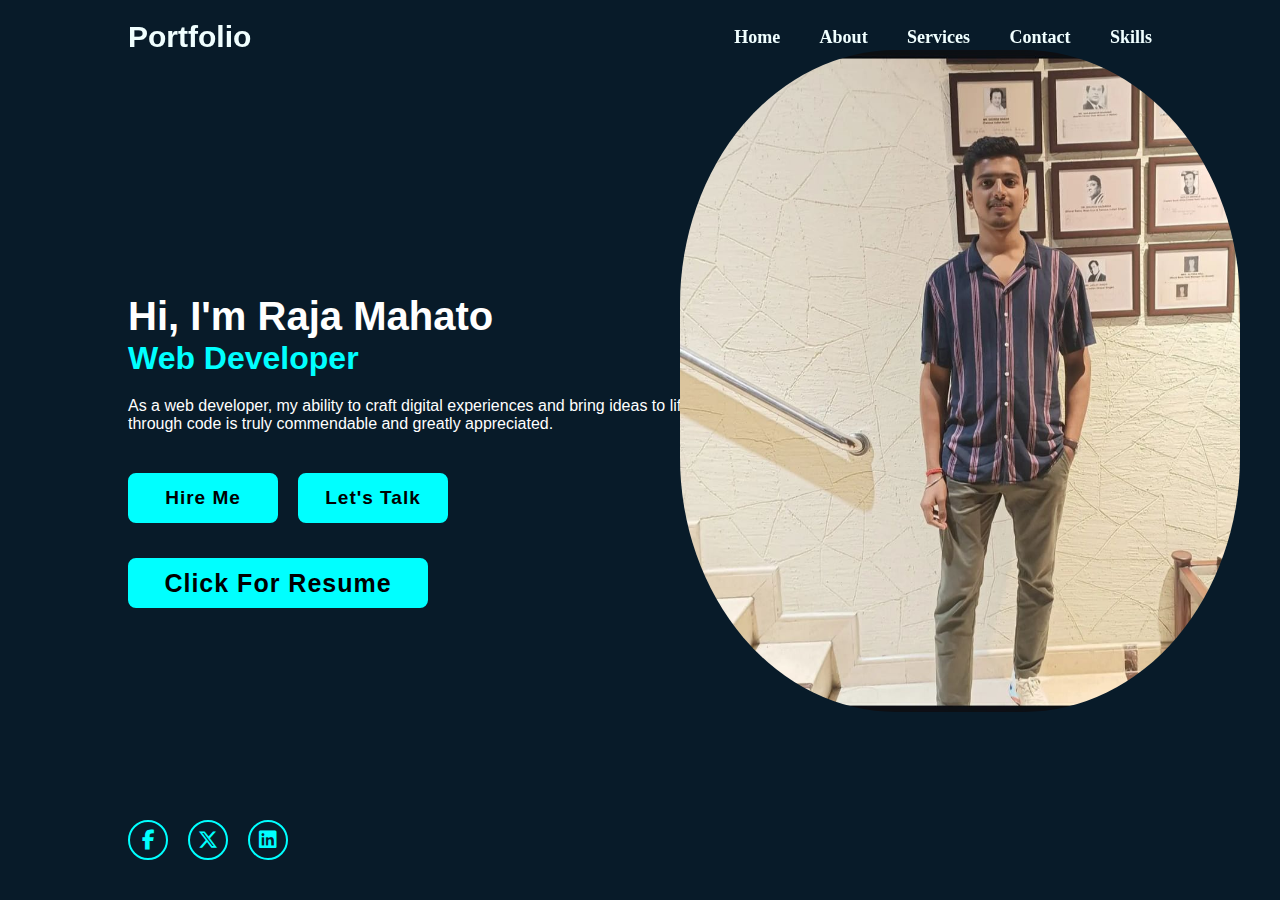
<file: task2/index.html>
<!DOCTYPE html>
<html lang="en">
<head>
    <meta charset="UTF-8">
    <meta name="viewport" content="width=device-width, initial-scale=1.0">
    <title>Portfolio</title>
    <link rel="stylesheet" type="text/css" href="https://cdnjs.cloudflare.com/ajax/libs/font-awesome/6.5.2/css/all.min.css">
    <style>
        * {
            margin: 0;
            padding: 0;
            box-sizing: border-box;
            font-family: 'Arial', sans-serif;
        }
        body {
            background: #081b29;
            color: white;
        }
        .header {
            position: fixed;
            top: 0;
            left: 0;
            width: 100%;
            padding: 20px 10%;
            background: transparent;
            display: flex;
            justify-content: space-between;
            align-items: center;
            z-index: 100;
        }
        .logo {
            font-size: 30px;
            color: azure;
            text-decoration: none;
            font-weight: 600;
        }
        .navbar a {
            font-size: 18px;
            font-family: cursive;
            color: azure;
            text-decoration: none;
            font-weight: bold;
            margin-left: 35px;
            transition: color 0.5s;
        }
        .navbar a:hover {
            color: aqua;
        }
        .home {
            display: flex;
            align-items: center;
            height: 100vh;
            padding: 0 10%;
        }
        .home-content {
            max-width: 600px;
        }
        .home-content h1 {
            font-size: 40px;
            font-weight: 700;
            line-height: 1.2;
        }
        .home-content h3 {
            font-size: 32px;
            font-weight: 700;
            color: aqua;
        }
        .home-content p {
            font-size: 16px;
            margin: 20px 0 40px;
        }
        .btn-box {
            display: flex;
            gap: 20px;
        }
        .btn-box a {
            display: inline-flex;
            width: 150px;
            height: 50px;
            background: aqua;
            border: 2px solid aqua;
            border-radius: 8px;
            text-decoration: none;
            font-size: 19px;
            color: black;
            font-weight: 600;
            letter-spacing: 1px;
            justify-content: center;
            align-items: center;
            transition: background-color 0.5s, color 0.5s;
        }
        .btn-box a:hover {
            background: transparent;
            color: aqua;
        }
        .home-sci {
            position: absolute;
            bottom: 40px;
            display: flex;
            gap: 20px;
        }
        .home-sci a {
            display: inline-flex;
            justify-content: center;
            align-items: center;
            width: 40px;
            height: 40px;
            background: transparent;
            border: 2px solid aqua;
            border-radius: 50%;
            font-size: 20px;
            color: aqua;
            text-decoration: none;
            transition: background-color 0.5s, color 0.5s;
        }
        .home-sci a:hover {
            background: aqua;
            color: #081b29;
        }
        .resume a {
            display: inline-flex;
            width: 300px;
            height: 50px;
            background: aqua;
            border: 2px solid aqua;
            border-radius: 8px;
            text-decoration: none;
            font-size: 25px;
            color: black;
            font-weight: 600;
            letter-spacing: 1px;
            justify-content: center;
            align-items: center;
            transition: background-color 0.5s, border-color 0.5s, color 0.5s;
            padding: 10px 20px;
            margin-top: 35px;
        }
        .resume a:hover {
            background: transparent;
            border: 5px solid aqua;
            color: aqua;
        }
        .home-img {
            position: absolute;
            top: 50%;
            right: 0;
            transform: translateY(-50%);
            width: 50%;
            height: 100%;
            overflow: hidden;
        }
        .home-img img {
            width: 100%;
            border-radius: 40%;
            padding: 50px 40px;
        }
    </style>
</head>
<body>
    <header class="header">
        <a href="#" class="logo">Portfolio</a>
        <nav class="navbar">
            <a href="#">Home</a>
            <a href="#">About</a>
            <a href="#">Services</a>
            <a href="contact.html" target="_blank">Contact</a>
            <a href="skill.html" target="_blank">Skills</a>
        </nav>
    </header>
    <section class="home">
        <div class="home-content">
            <h1>Hi, I'm Raja Mahato</h1>
            <h3>Web Developer</h3>
            <p>As a web developer, my ability to craft digital experiences and bring ideas to life through code is truly commendable and greatly appreciated.</p>
            <div class="btn-box">
                <a href="https://www.linkedin.com/in/raja-mahato-0087511b1/" target="_blank">Hire Me</a>
                <a href="#">Let's Talk</a>
            </div>
            <div class="resume">
                <a href="resume.html" target="_blank">Click For Resume</a>
            </div>
        </div>
        <div class="home-sci">
            <a href="#"><i class="fa-brands fa-facebook-f"></i></a>
            <a href="#"><i class="fa-brands fa-x-twitter"></i></a>
            <a href="#"><i class="fa-brands fa-linkedin"></i></a>
        </div>
        <div class="home-img">
            <img src="dp.jpeg" alt="Profile Image">
        </div>
    </section>
</body>
</html>
</file>
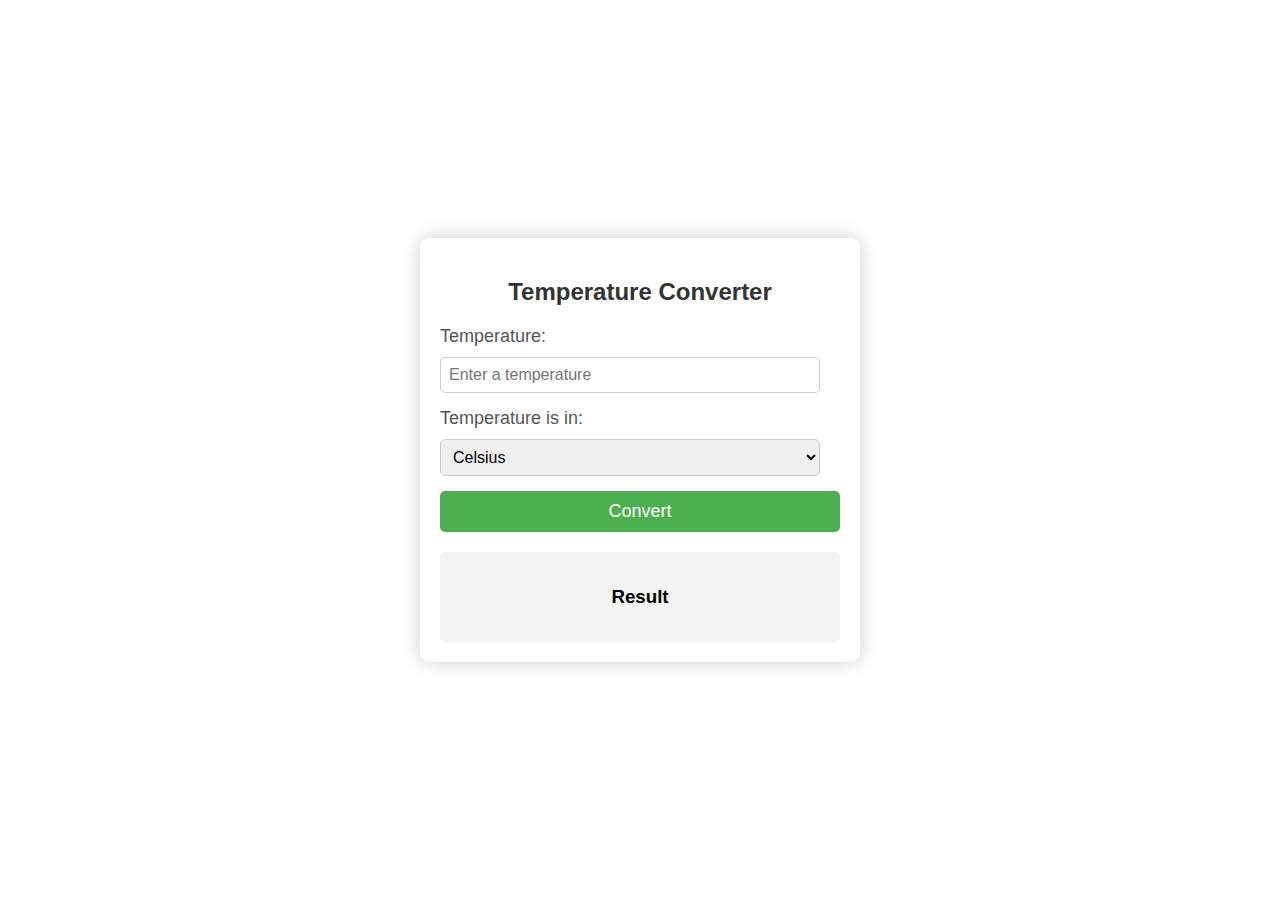
<file: task3/index.html>
<!DOCTYPE html>
<html lang="en">
<head>
    <meta charset="UTF-8">
    <meta name="viewport" content="width=device-width, initial-scale=1.0">
    <title>Temperature Converter</title>
    <style>
        body {
            background-image: url(https://i.pinimg.com/736x/19/7e/6e/197e6ebc45f5b68d7dafe9fe477ed3b6.jpg);
            background-size: cover;
            font-family: 'Segoe UI', Tahoma, Geneva, Verdana, sans-serif;
            display: flex;
            justify-content: center;
            align-items: center;
            height: 100vh;
            margin: 0;
        }
        .container {
            width: 400px;
            padding: 20px;
            background-color: rgba(255, 255, 255, 0.9);
            border-radius: 10px;
            box-shadow: 0 0 20px rgba(0, 0, 0, 0.2);
        }
        h2 {
            text-align: center;
            color: #333;
            margin-bottom: 20px;
        }
        label {
            display: block;
            font-size: 18px;
            color: #555;
            margin-bottom: 5px;
        }
        input[type="number"], select {
            width: calc(100% - 20px);
            padding: 8px;
            margin: 5px 0 15px;
            font-size: 16px;
            border: 1px solid #ccc;
            border-radius: 5px;
            box-sizing: border-box;
        }
        input[type="button"] {
            width: 100%;
            padding: 10px;
            background-color: #4CAF50;
            color: white;
            border: none;
            border-radius: 5px;
            cursor: pointer;
            font-size: 18px;
            transition: background-color 0.3s;
        }
        input[type="button"]:hover {
            background-color: #45a049;
        }
        #output {
            margin-top: 20px;
            padding: 15px;
            background-color: #f3f3f3;
            border-radius: 5px;
            text-align: center;
            font-size: 16px;
        }
    </style>
</head>
<body>
    <div class="container">
        <h2>Temperature Converter</h2>
        <label for="temperature">Temperature:</label>
        <input type="number" id="temperature" placeholder="Enter a temperature">
        <label for="unit">Temperature is in:</label>
        <select id="unit">
            <option value="celsius">Celsius</option>
            <option value="fahrenheit">Fahrenheit</option>
            <option value="kelvin">Kelvin</option>
        </select>
        <input type="button" value="Convert" onclick="convertTemperature()">
        <div id="output">
            <h3>Result</h3>
        </div>
    </div>

    <script>
        function convertTemperature() {
            var temperatureInput = document.getElementById("temperature").value;
            var unit = document.getElementById("unit").value;
            var outputDiv = document.getElementById("output");
            outputDiv.innerHTML = "";

            if (temperatureInput !== "") {
                var temperature = parseFloat(temperatureInput);

                if (unit === "celsius") {
                    var fahrenheit = (temperature * 9/5) + 32;
                    var kelvin = temperature + 273.15;
                    outputDiv.innerHTML += temperature + " Celsius = " + fahrenheit.toFixed(2) + " Fahrenheit<br>";
                    outputDiv.innerHTML += temperature + " Celsius = " + kelvin.toFixed(2) + " Kelvin";
                } else if (unit === "fahrenheit") {
                    var celsius = (temperature - 32) * 5/9;
                    var kelvin = (temperature - 32) * 5/9 + 273.15;
                    outputDiv.innerHTML += temperature + " Fahrenheit = " + celsius.toFixed(2) + " Celsius<br>";
                    outputDiv.innerHTML += temperature + " Fahrenheit = " + kelvin.toFixed(2) + " Kelvin";
                } else if (unit === "kelvin") {
                    var celsius = temperature - 273.15;
                    var fahrenheit = (temperature - 273.15) * 9/5 + 32;
                    outputDiv.innerHTML += temperature + " Kelvin = " + celsius.toFixed(2) + " Celsius<br>";
                    outputDiv.innerHTML += temperature + " Kelvin = " + fahrenheit.toFixed(2) + " Fahrenheit";
                }
            } else {
                outputDiv.innerHTML = "Please enter a value to convert.";
            }
        }
    </script>
</body>
</html>
</file>
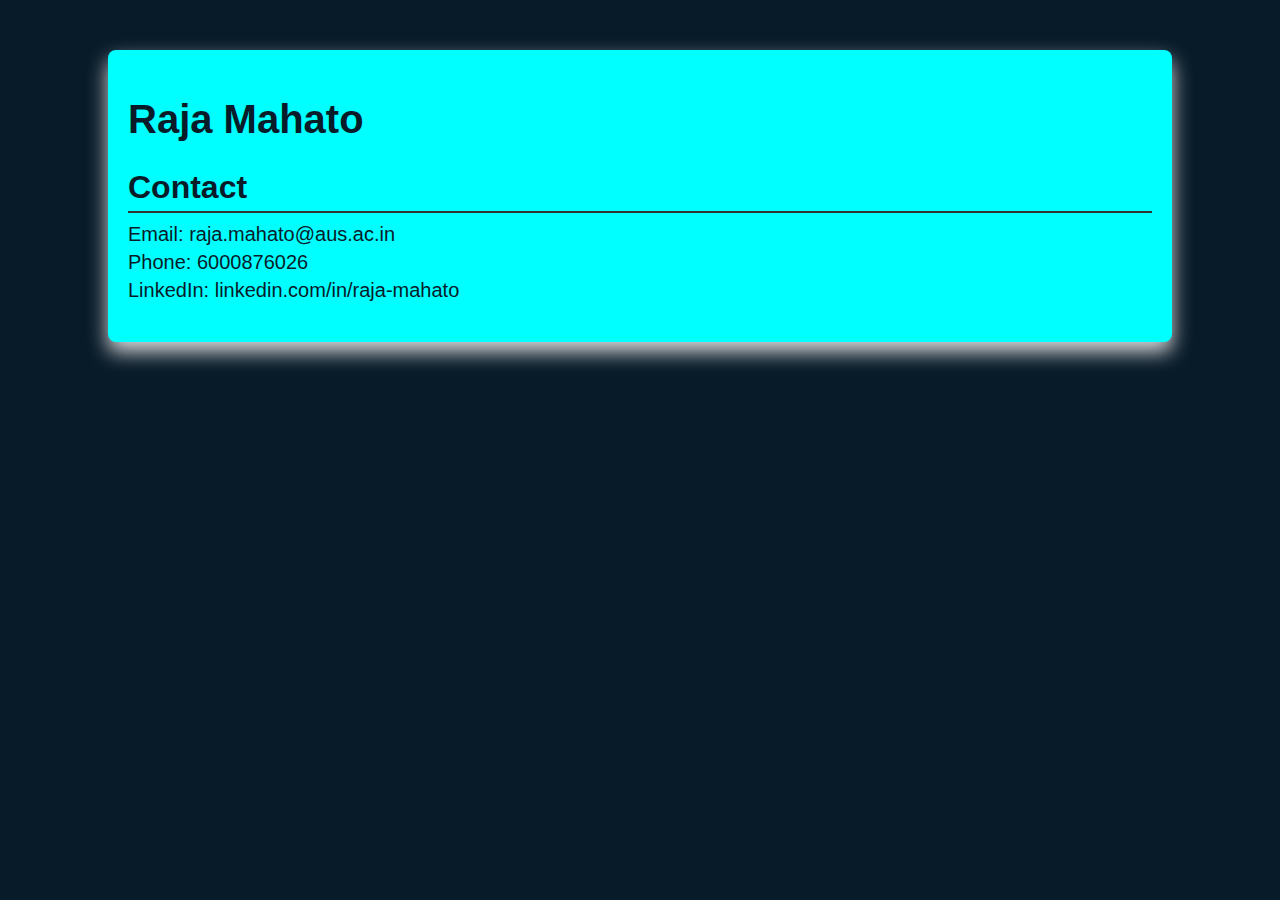
<file: task2/contact.html>
<!DOCTYPE html>
<html lang="en">
<head>
  <meta charset="UTF-8">
  <meta name="viewport" content="width=device-width, initial-scale=1.0">
  <title>Contact Me</title>
  <style>
    body {
      font-family: Arial, sans-serif;
      margin: 0;
      padding: 0;
      background-color: #081b29;
      color: #081b29;
    }

    .container {
      width: 80%;
      margin: 50px auto;
      background-color: aqua;
      padding: 20px;
      border-radius: 8px;
      box-shadow: 0 10px 20px rgba(248, 246, 246, 0.866);
    }

    h1 {
      color: #081b29;
      font-size: 40px;
    }

    .section {
      margin-bottom: 20px;
    }

    .section h2 {
      font-size: 32px;
      border-bottom: 2px solid #333;
      padding-bottom: 5px;
      margin-bottom: 10px;
    }

    .contact-info p {
      margin: 5px 0;
      font-weight: 300;
      font-size: 20px;
      font-family: 'Franklin Gothic Medium', 'Arial Narrow', Arial, sans-serif;
    }

    .contact-info a {
      color: #081b29;
      text-decoration: none;
      transition: color 0.3s;
    }

    .contact-info a:hover {
      color: #0056b3;
    }
  </style>
</head>
<body>

  <div class="container">
    <header>
      <h1>Raja Mahato</h1>
    </header>

    <div class="section contact">
      <h2>Contact</h2>
      <div class="contact-info">
        <p>Email: <a href="mailto:raja.mahato@aus.ac.in">raja.mahato@aus.ac.in</a></p>
        <p>Phone: <a href="tel:+916000876026">6000876026</a></p>
        <p>LinkedIn: <a href="https://www.linkedin.com/in/raja-mahato-0087511b1/" target="_blank">linkedin.com/in/raja-mahato</a></p>
      </div>
    </div>
  </div>

</body>
</html>
</file>
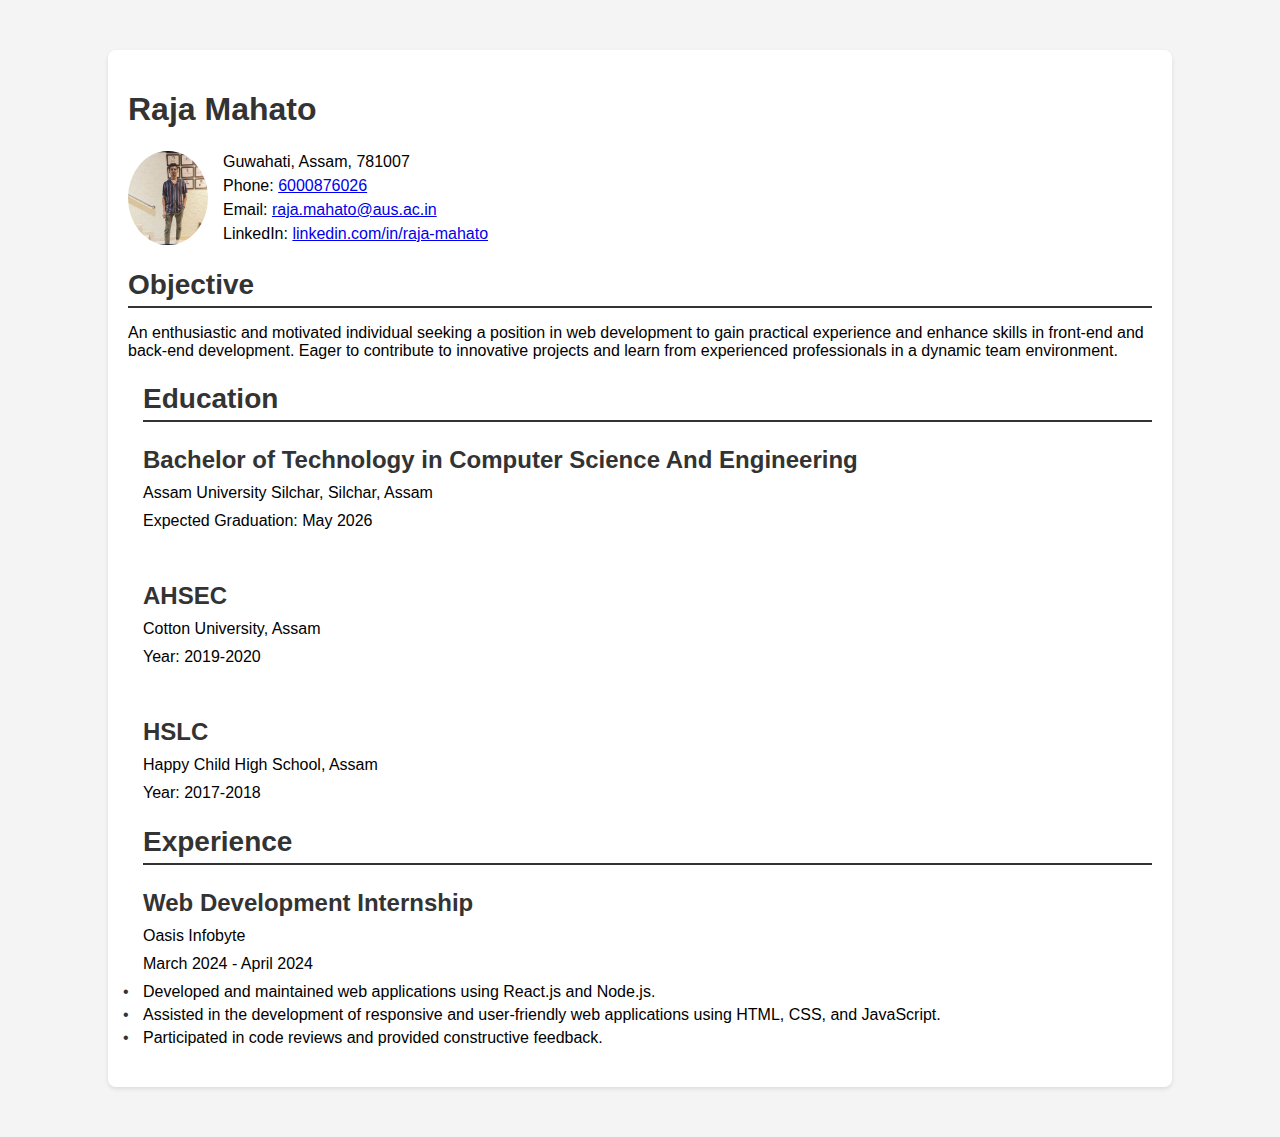
<file: task2/resume.html>
<!DOCTYPE html>
<html lang="en">
<head>
  <meta charset="UTF-8">
  <meta name="viewport" content="width=device-width, initial-scale=1.0">
  <title>My Resume</title>
  <style>
    body {
      font-family: Arial, sans-serif;
      margin: 0;
      padding: 0;
      background-color: #f4f4f4;
    }

    .container {
      width: 80%;
      margin: 50px auto;
      background-color: #fff;
      padding: 20px;
      border-radius: 8px;
      box-shadow: 0 2px 4px rgba(0, 0, 0, 0.1);
    }

    h1, h2, h3, h4, h5, h6 {
      color: #333;
    }

    .section {
      margin-bottom: 20px;
    }

    .section h2 {
      font-size: 28px;
      border-bottom: 2px solid #333;
      padding-bottom: 5px;
      margin-bottom: 10px;
    }

    .contact-info {
      display: flex;
      align-items: center;
      margin-bottom: 20px;
    }

    .contact-info img {
      border-radius: 50%;
      margin-right: 15px;
    }

    .contact-info p {
      margin: 0;
    }

    .contact-info div {
      line-height: 1.5;
    }

    .education, .experience {
        margin-left: 15px;
      margin-bottom: 20px;
    }

    .education h3, .experience h3 {
      font-size: 24px;
      margin-bottom: 10px;
    }

    .education p, .experience p {
      margin: 0 0 10px;
    }

    ul {
      margin: 0;
      padding: 0;
      list-style: none;
      
    }

    ul li {
      margin-bottom: 5px;
      padding-left: 20px;
      text-indent: -20px;
      position: relative;
    }

    ul li:before {
      content: "•";
      color: #333;
      position: absolute;
      left: 0;
    }
  </style>
</head>
<body>

  <div class="container">
    <header>
      <h1>Raja Mahato</h1>
      <div class="contact-info">
        <img src="dp.jpeg" alt="Profile Picture" width="80">
        <div>
          <p>Guwahati, Assam, 781007</p>
          <p>Phone: <a href="tel:+916000876026">6000876026</a></p>
          <p>Email: <a href="mailto:raja.mahato@aus.ac.in">raja.mahato@aus.ac.in</a></p>
          <p>LinkedIn: <a href="https://www.linkedin.com/in/raja-mahato-0087511b1/" target="_blank">linkedin.com/in/raja-mahato</a></p>
        </div>
      </div>
    </header>

    <div class="section">
      <h2>Objective</h2>
      <p>An enthusiastic and motivated individual seeking a position in web development to gain practical experience and enhance skills in front-end and back-end development. Eager to contribute to innovative projects and learn from experienced professionals in a dynamic team environment.</p>
    </div>

    <div class="section education">
      <h2>Education</h2>
      <div>
        <h3>Bachelor of Technology in Computer Science And Engineering</h3>
        <p>Assam University Silchar, Silchar, Assam</p>
        <p>Expected Graduation: May 2026</p>
        <br>
        <h3>AHSEC</h3>
        <p>Cotton University, Assam</p>
        <p>Year: 2019-2020</p>
        <br>
        <h3>HSLC</h3>
        <p>Happy Child High School, Assam</p>
        <p>Year: 2017-2018</p>
      </div>
    </div>

    <div class="section experience">
      <h2>Experience</h2>
      <div>
        <h3>Web Development Internship</h3>
        <p>Oasis Infobyte</p>
        <p>March 2024 - April 2024</p>
        <ul>
          <li>Developed and maintained web applications using React.js and Node.js.</li>
          <li>Assisted in the development of responsive and user-friendly web applications using HTML, CSS, and JavaScript.</li>
          <li>Participated in code reviews and provided constructive feedback.</li>
        </ul>
      </div>
    </div>
  </div>

</body>
</html>
</file>
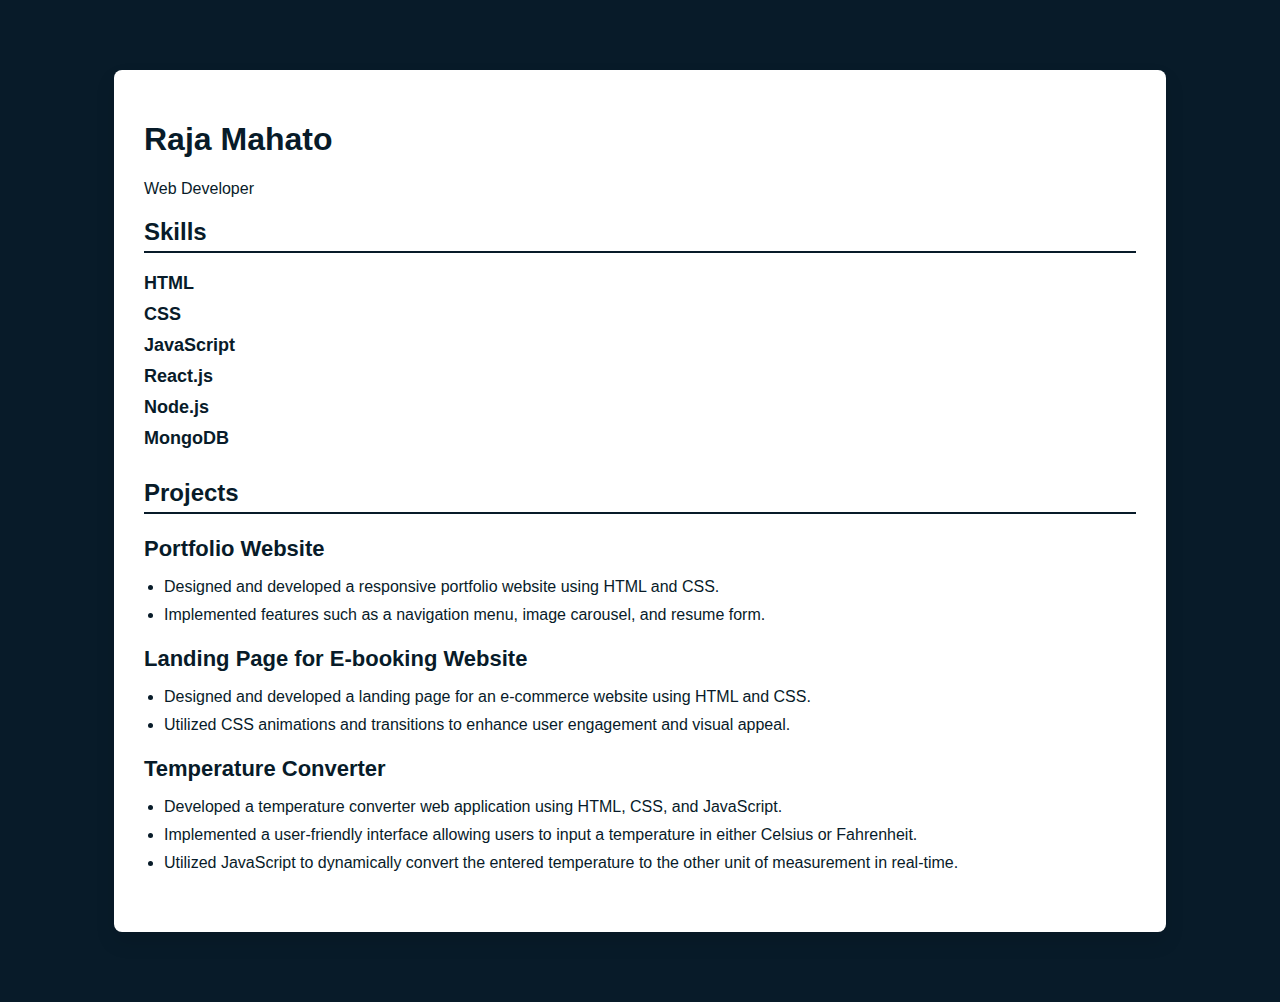
<file: task2/skill.html>
<!DOCTYPE html>
<html lang="en">
<head>
  <meta charset="UTF-8">
  <meta name="viewport" content="width=device-width, initial-scale=1.0">
  <title>My Skills</title>
  <style>
    body {
      font-family: Arial, sans-serif;
      margin: 0;
      padding: 20px;
      background-color: #081b29;
      color: #fff;
    }

    .container {
      width: 80%;
      margin: 50px auto;
      background-color: #ffffff;
      padding: 30px;
      border-radius: 8px;
      box-shadow: 0 10px 20px rgba(0, 0, 0, 0.1);
      color: #081b29;
    }

    h1, h2, h3 {
      color: #081b29;
    }

    .section {
      margin-bottom: 30px;
    }

    .section h2 {
      border-bottom: 2px solid #081b29;
      padding-bottom: 5px;
      margin-bottom: 20px;
    }

    .skills p {
      font-weight: 600;
      font-family: Arial, sans-serif;
      margin: 10px 0;
      font-size: 18px;
    }

    .projects h3 {
      margin-bottom: 10px;
      font-size: 22px;
    }

    .projects ul {
      list-style-type: disc;
      margin-left: 20px;
      padding-left: 0;
    }

    .projects li {
      margin-bottom: 10px;
      font-size: 16px;
    }
  </style>
</head>
<body>

  <div class="container">
    <header>
      <h1>Raja Mahato</h1>
      <p>Web Developer</p>
    </header>

    <div class="section skills">
      <h2>Skills</h2>
      <p>HTML</p>
      <p>CSS</p>
      <p>JavaScript</p>
      <p>React.js</p>
      <p>Node.js</p>
      <p>MongoDB</p>
    </div>

    <div class="section projects">
      <h2>Projects</h2>
      <div class="project">
        <h3>Portfolio Website</h3>
        <ul>
          <li>Designed and developed a responsive portfolio website using HTML and CSS.</li>
          <li>Implemented features such as a navigation menu, image carousel, and resume form.</li>
        </ul>
      </div>
      <div class="project">
        <h3>Landing Page for E-booking Website</h3>
        <ul>
          <li>Designed and developed a landing page for an e-commerce website using HTML and CSS.</li>
          <li>Utilized CSS animations and transitions to enhance user engagement and visual appeal.</li>
        </ul>
      </div>
      <div class="project">
        <h3>Temperature Converter</h3>
        <ul>
          <li>Developed a temperature converter web application using HTML, CSS, and JavaScript.</li>
          <li>Implemented a user-friendly interface allowing users to input a temperature in either Celsius or Fahrenheit.</li>
          <li>Utilized JavaScript to dynamically convert the entered temperature to the other unit of measurement in real-time.</li>
        </ul>
      </div>
    </div>

  </div>

</body>
</html>
</file>
